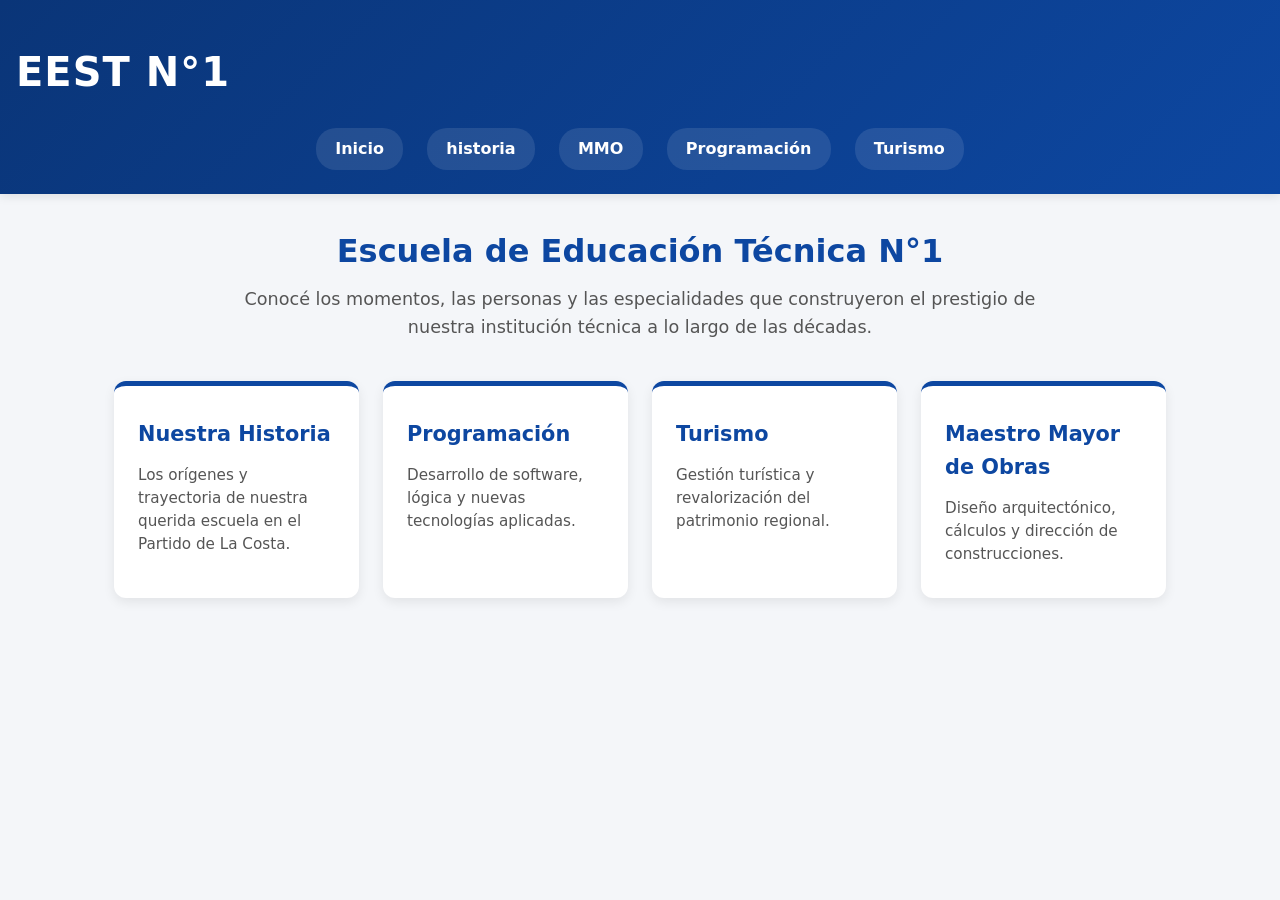
<file: index.html>
<!DOCTYPE html>
<html lang="es">
<head>
    <meta charset="UTF-8">
    <meta name="viewport" content="width=device-width, initial-scale=1.0">
    <link rel="stylesheet" href="estilos.css">
    <title>EEST N°1 - Santa Teresita</title>
</head>
<body>
    <header>
    <h1>EEST N°1</h1>
    <nav class="centrado">
        <a href="index.html">Inicio</a>
        <a href="Año_veinteseis.html">historia</a>
        <a href="mmo.html">MMO</a>
        <a href="programacion.html">Programación</a>
        <a href="turismo.html">Turismo</a> 
    </nav> 
    </header>

    <section class="centrado">
        <h2>Escuela de Educación Técnica N°1</h2>
        <p>Conocé los momentos, las personas y las especialidades que construyeron el prestigio de nuestra institución técnica a lo largo de las décadas.</p>
    </section>

 <article class="centrado">
 <div class="grid-tarjetas"> 
  
  <a href="Año_veinteseis.html">
    <div class="seccion">
      <div class="tarjeta">
        <h2>Nuestra Historia</h2>
        <p>Los orígenes y trayectoria de nuestra querida escuela en el Partido de La Costa.</p>
      </div>
    </div>
  </a>   

  <a href="programacion.html"> 
    <div class="seccion">
      <div class="tarjeta">
        <h2>Programación</h2>
        <p>Desarrollo de software, lógica y nuevas tecnologías aplicadas.</p>
      </div>
    </div>
  </a>

  <a href="turismo.html">  
    <div class="seccion">
      <div class="tarjeta">
        <h2>Turismo</h2>
        <p>Gestión turística y revalorización del patrimonio regional.</p>
      </div>
    </div>
  </a>

  <a href="mmo.html">  
    <div class="seccion">
      <div class="tarjeta">
        <h2>Maestro Mayor de Obras</h2>
        <p>Diseño arquitectónico, cálculos y dirección de construcciones.</p>
      </div>
    </div>
  </a>

 </div> 
 </article>

</body>
</html>
</file>
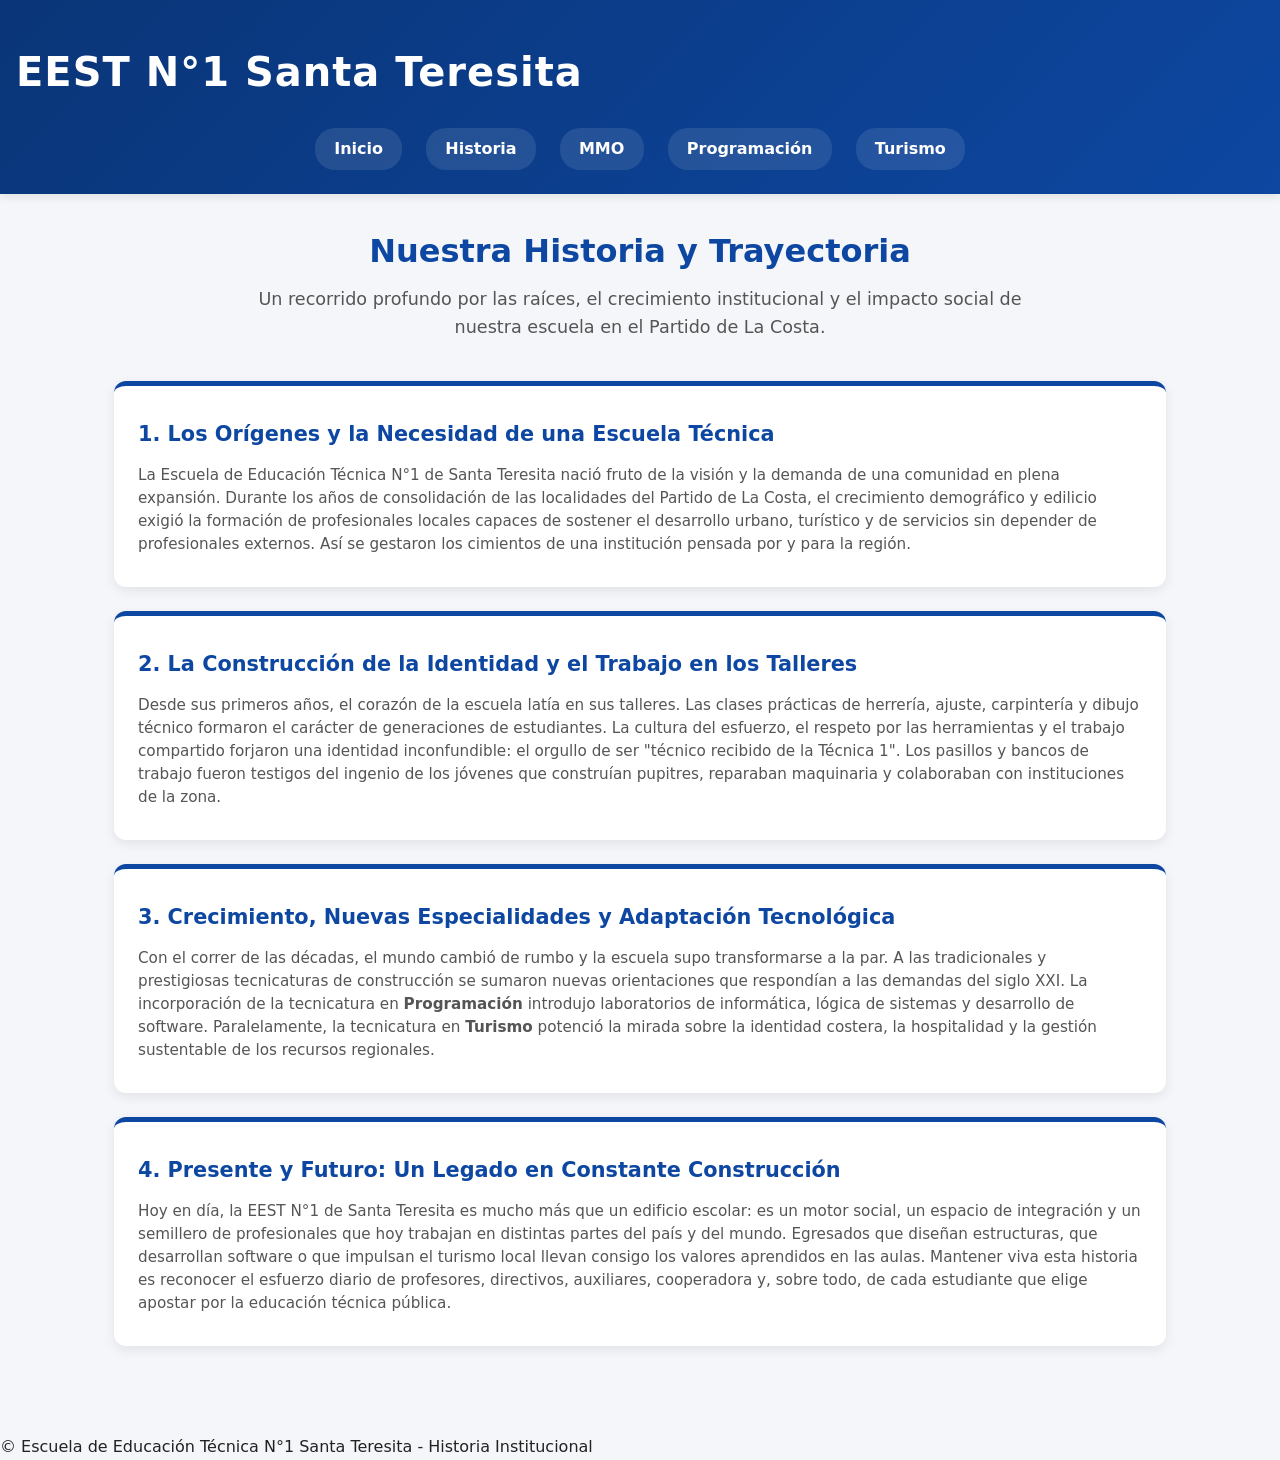
<file: Año_veinteseis.html>
<!DOCTYPE html>
<html lang="es">
<head>
    <meta charset="UTF-8">
    <meta name="viewport" content="width=device-width, initial-scale=1.0">
    <link rel="stylesheet" href="estilos.css">
    <title>Historia - EEST N°1 Santa Teresita</title>
</head>
<body>
    <header>
        <h1>EEST N°1 Santa Teresita</h1>
        <nav class="centrado">
            <a href="index.html">Inicio</a>
            <a href="Año_veinteseis.html" class="active">Historia</a>
            <a href="mmo.html">MMO</a>
            <a href="programacion.html">Programación</a>
            <a href="turismo.html">Turismo</a> 
        </nav> 
    </header>

    <section class="centrado">
        <h2>Nuestra Historia y Trayectoria</h2>
        <p>Un recorrido profundo por las raíces, el crecimiento institucional y el impacto social de nuestra escuela en el Partido de La Costa.</p>
    </section>

    <article class="centrado">
        <div class="tarjeta" style="margin-bottom: 1.5rem;">
            <h2>1. Los Orígenes y la Necesidad de una Escuela Técnica</h2>
            <p>La Escuela de Educación Técnica N°1 de Santa Teresita nació fruto de la visión y la demanda de una comunidad en plena expansión. Durante los años de consolidación de las localidades del Partido de La Costa, el crecimiento demográfico y edilicio exigió la formación de profesionales locales capaces de sostener el desarrollo urbano, turístico y de servicios sin depender de profesionales externos. Así se gestaron los cimientos de una institución pensada por y para la región.</p>
        </div>

        <div class="tarjeta" style="margin-bottom: 1.5rem;">
            <h2>2. La Construcción de la Identidad y el Trabajo en los Talleres</h2>
            <p>Desde sus primeros años, el corazón de la escuela latía en sus talleres. Las clases prácticas de herrería, ajuste, carpintería y dibujo técnico formaron el carácter de generaciones de estudiantes. La cultura del esfuerzo, el respeto por las herramientas y el trabajo compartido forjaron una identidad inconfundible: el orgullo de ser "técnico recibido de la Técnica 1". Los pasillos y bancos de trabajo fueron testigos del ingenio de los jóvenes que construían pupitres, reparaban maquinaria y colaboraban con instituciones de la zona.</p>
        </div>

        <div class="tarjeta" style="margin-bottom: 1.5rem;">
            <h2>3. Crecimiento, Nuevas Especialidades y Adaptación Tecnológica</h2>
            <p>Con el correr de las décadas, el mundo cambió de rumbo y la escuela supo transformarse a la par. A las tradicionales y prestigiosas tecnicaturas de construcción se sumaron nuevas orientaciones que respondían a las demandas del siglo XXI. La incorporación de la tecnicatura en <strong>Programación</strong> introdujo laboratorios de informática, lógica de sistemas y desarrollo de software. Paralelamente, la tecnicatura en <strong>Turismo</strong> potenció la mirada sobre la identidad costera, la hospitalidad y la gestión sustentable de los recursos regionales.</p>
        </div>

        <div class="tarjeta" style="margin-bottom: 1.5rem;">
            <h2>4. Presente y Futuro: Un Legado en Constante Construcción</h2>
            <p>Hoy en día, la EEST N°1 de Santa Teresita es mucho más que un edificio escolar: es un motor social, un espacio de integración y un semillero de profesionales que hoy trabajan en distintas partes del país y del mundo. Egresados que diseñan estructuras, que desarrollan software o que impulsan el turismo local llevan consigo los valores aprendidos en las aulas. Mantener viva esta historia es reconocer el esfuerzo diario de profesores, directivos, auxiliares, cooperadora y, sobre todo, de cada estudiante que elige apostar por la educación técnica pública.</p>
        </div>
    </article>

    <footer>
        <p>&copy; Escuela de Educación Técnica N°1 Santa Teresita - Historia Institucional</p>
    </footer>
</body>
</html>
</file>
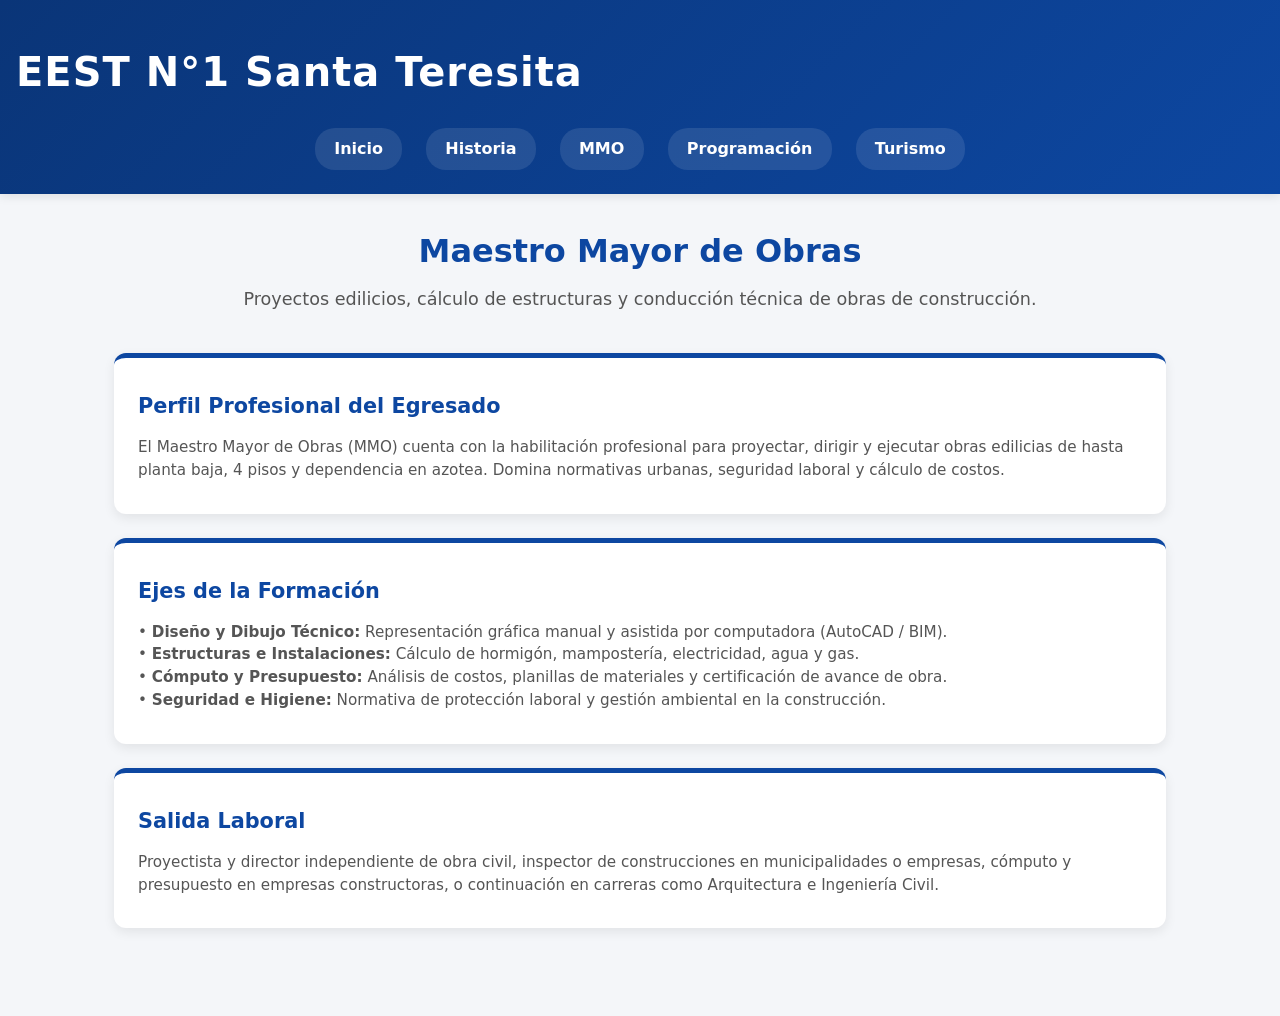
<file: mmo.html>
<!DOCTYPE html>
<html lang="es">
<head>
    <meta charset="UTF-8">
    <meta name="viewport" content="width=device-width, initial-scale=1.0">
    <link rel="stylesheet" href="estilos.css">
    <title>Maestro Mayor de Obras - EEST N°1</title>
</head>
<body>
    <header>
        <h1>EEST N°1 Santa Teresita</h1>
        <nav class="centrado">
            <a href="index.html">Inicio</a>
            <a href="Año_veinteseis.html">Historia</a>
            <a href="mmo.html">MMO</a>
            <a href="programacion.html">Programación</a>
            <a href="turismo.html">Turismo</a> 
        </nav> 
    </header>

    <section class="centrado">
        <h2>Maestro Mayor de Obras</h2>
        <p>Proyectos edilicios, cálculo de estructuras y conducción técnica de obras de construcción.</p>
    </section>

    <article class="centrado">
        <div class="tarjeta" style="margin-bottom: 1.5rem;">
            <h2>Perfil Profesional del Egresado</h2>
            <p>El Maestro Mayor de Obras (MMO) cuenta con la habilitación profesional para proyectar, dirigir y ejecutar obras edilicias de hasta planta baja, 4 pisos y dependencia en azotea. Domina normativas urbanas, seguridad laboral y cálculo de costos.</p>
        </div>

        <div class="tarjeta" style="margin-bottom: 1.5rem;">
            <h2>Ejes de la Formación</h2>
            <p>• <strong>Diseño y Dibujo Técnico:</strong> Representación gráfica manual y asistida por computadora (AutoCAD / BIM).<br>
               • <strong>Estructuras e Instalaciones:</strong> Cálculo de hormigón, mampostería, electricidad, agua y gas.<br>
               • <strong>Cómputo y Presupuesto:</strong> Análisis de costos, planillas de materiales y certificación de avance de obra.<br>
               • <strong>Seguridad e Higiene:</strong> Normativa de protección laboral y gestión ambiental en la construcción.</p>
        </div>

        <div class="tarjeta" style="margin-bottom: 1.5rem;">
            <h2>Salida Laboral</h2>
            <p>Proyectista y director independiente de obra civil, inspector de construcciones en municipalidades o empresas, cómputo y presupuesto en empresas constructoras, o continuación en carreras como Arquitectura e Ingeniería Civil.</p>
        </div>
    </article>
</body>
</html>
</file>
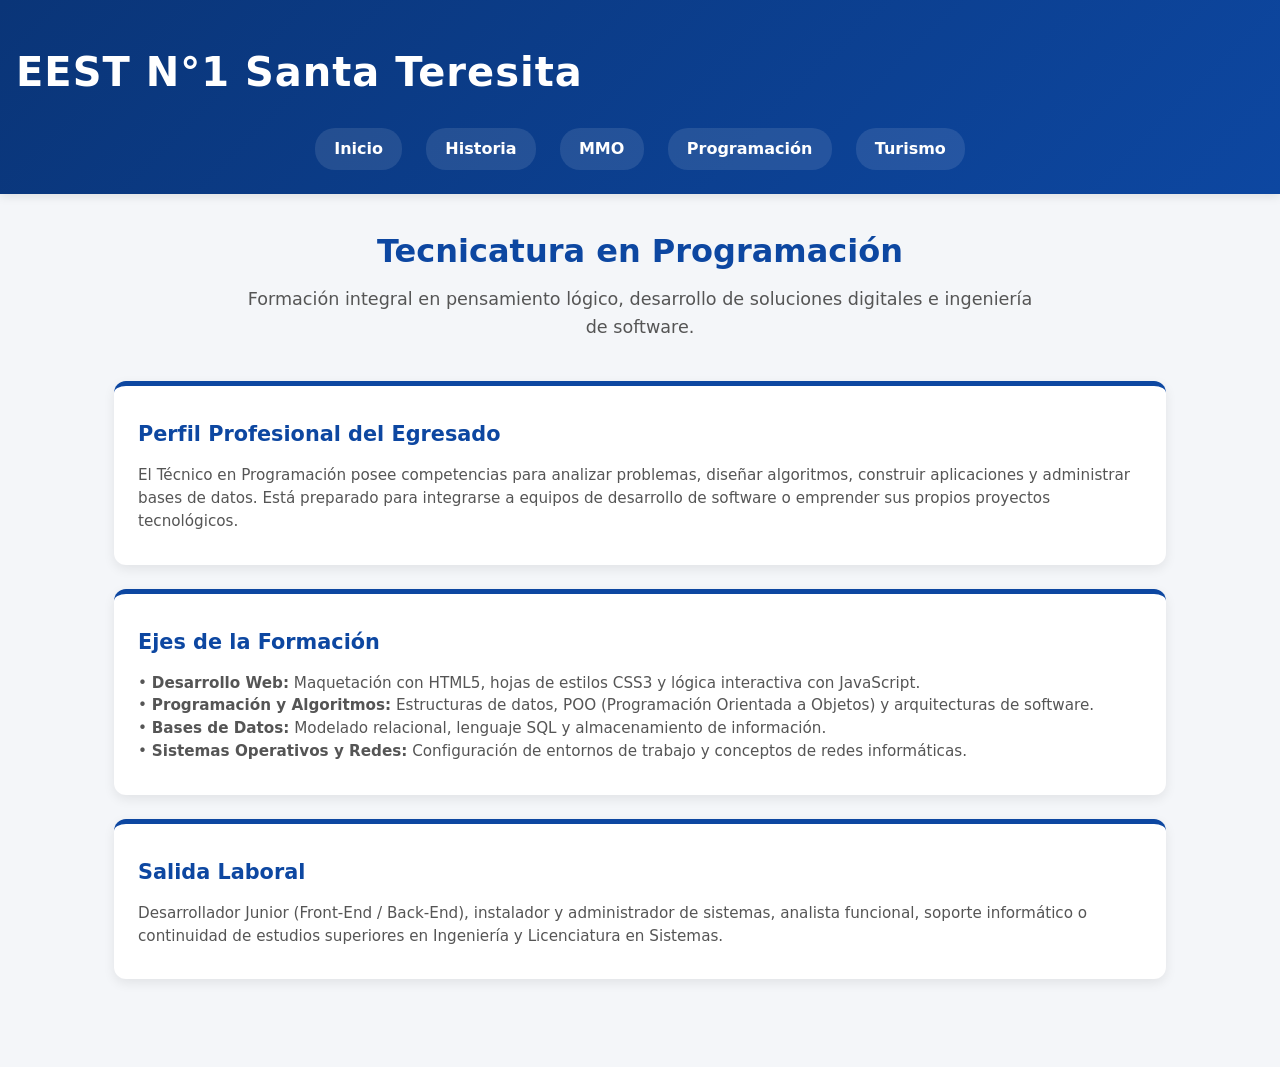
<file: programacion.html>
<!DOCTYPE html>
<html lang="es">
<head>
    <meta charset="UTF-8">
    <meta name="viewport" content="width=device-width, initial-scale=1.0">
    <link rel="stylesheet" href="estilos.css">
    <title>Programación - EEST N°1</title>
</head>
<body>
    <header>
        <h1>EEST N°1 Santa Teresita</h1>
        <nav class="centrado">
            <a href="index.html">Inicio</a>
            <a href="Año_veinteseis.html">Historia</a>
            <a href="mmo.html">MMO</a>
            <a href="programacion.html">Programación</a>
            <a href="turismo.html">Turismo</a> 
        </nav> 
    </header>

    <section class="centrado">
        <h2>Tecnicatura en Programación</h2>
        <p>Formación integral en pensamiento lógico, desarrollo de soluciones digitales e ingeniería de software.</p>
    </section>

    <article class="centrado">
        <div class="tarjeta" style="margin-bottom: 1.5rem;">
            <h2>Perfil Profesional del Egresado</h2>
            <p>El Técnico en Programación posee competencias para analizar problemas, diseñar algoritmos, construir aplicaciones y administrar bases de datos. Está preparado para integrarse a equipos de desarrollo de software o emprender sus propios proyectos tecnológicos.</p>
        </div>

        <div class="tarjeta" style="margin-bottom: 1.5rem;">
            <h2>Ejes de la Formación</h2>
            <p>• <strong>Desarrollo Web:</strong> Maquetación con HTML5, hojas de estilos CSS3 y lógica interactiva con JavaScript.<br>
               • <strong>Programación y Algoritmos:</strong> Estructuras de datos, POO (Programación Orientada a Objetos) y arquitecturas de software.<br>
               • <strong>Bases de Datos:</strong> Modelado relacional, lenguaje SQL y almacenamiento de información.<br>
               • <strong>Sistemas Operativos y Redes:</strong> Configuración de entornos de trabajo y conceptos de redes informáticas.</p>
        </div>

        <div class="tarjeta" style="margin-bottom: 1.5rem;">
            <h2>Salida Laboral</h2>
            <p>Desarrollador Junior (Front-End / Back-End), instalador y administrador de sistemas, analista funcional, soporte informático o continuidad de estudios superiores en Ingeniería y Licenciatura en Sistemas.</p>
        </div>
    </article>
</body>
</html>
</file>
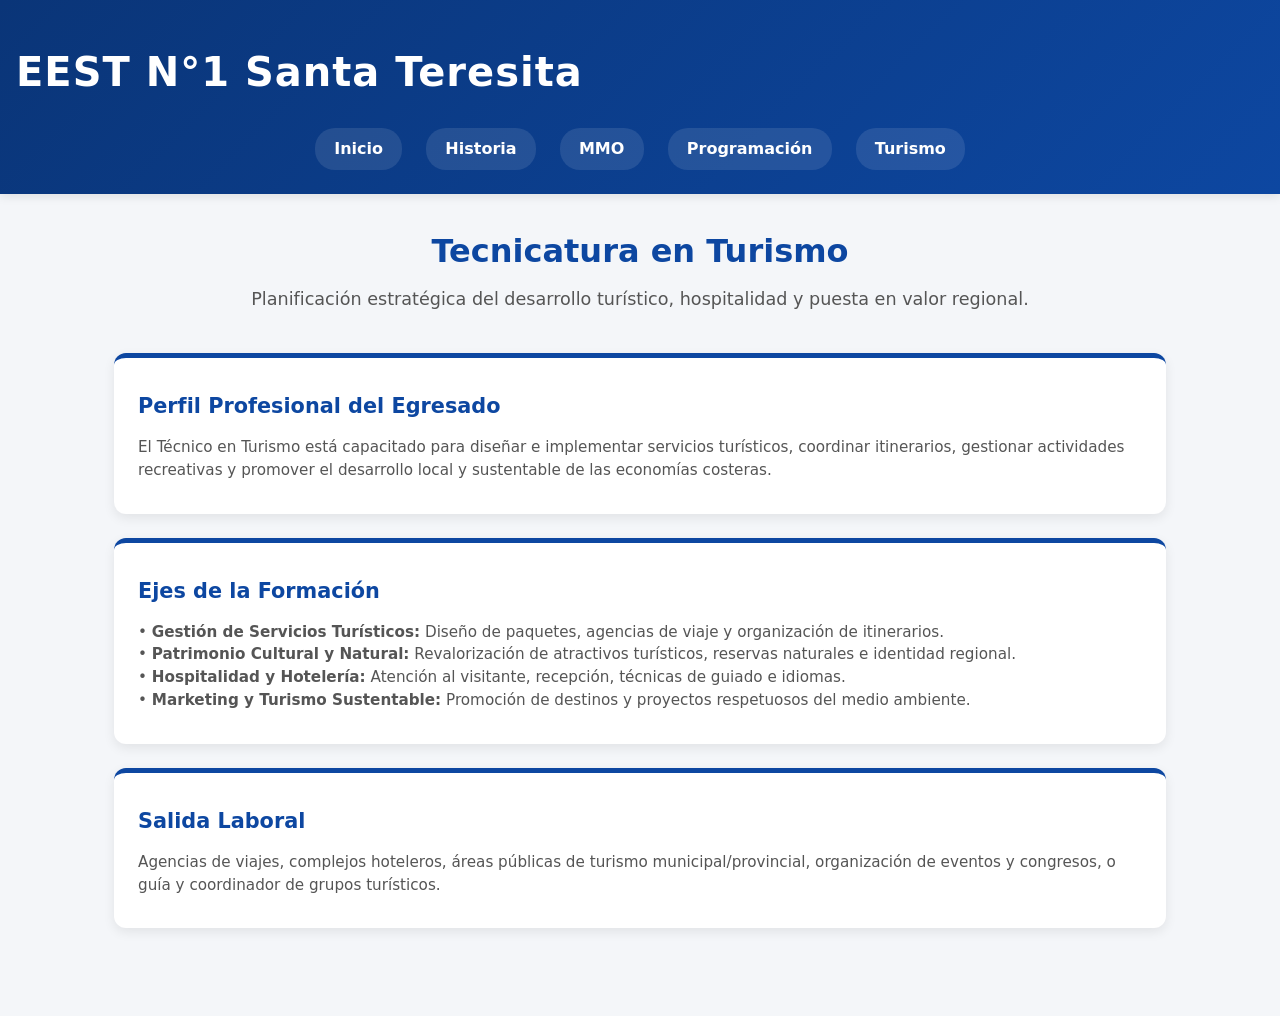
<file: turismo.html>
<!DOCTYPE html>
<html lang="es">
<head>
    <meta charset="UTF-8">
    <meta name="viewport" content="width=device-width, initial-scale=1.0">
    <link rel="stylesheet" href="estilos.css">
    <title>Turismo - EEST N°1</title>
</head>
<body>
    <header>
        <h1>EEST N°1 Santa Teresita</h1>
        <nav class="centrado">
            <a href="index.html">Inicio</a>
            <a href="Año_veinteseis.html">Historia</a>
            <a href="mmo.html">MMO</a>
            <a href="programacion.html">Programación</a>
            <a href="turismo.html">Turismo</a> 
        </nav> 
    </header>

    <section class="centrado">
        <h2>Tecnicatura en Turismo</h2>
        <p>Planificación estratégica del desarrollo turístico, hospitalidad y puesta en valor regional.</p>
    </section>

    <article class="centrado">
        <div class="tarjeta" style="margin-bottom: 1.5rem;">
            <h2>Perfil Profesional del Egresado</h2>
            <p>El Técnico en Turismo está capacitado para diseñar e implementar servicios turísticos, coordinar itinerarios, gestionar actividades recreativas y promover el desarrollo local y sustentable de las economías costeras.</p>
        </div>

        <div class="tarjeta" style="margin-bottom: 1.5rem;">
            <h2>Ejes de la Formación</h2>
            <p>• <strong>Gestión de Servicios Turísticos:</strong> Diseño de paquetes, agencias de viaje y organización de itinerarios.<br>
               • <strong>Patrimonio Cultural y Natural:</strong> Revalorización de atractivos turísticos, reservas naturales e identidad regional.<br>
               • <strong>Hospitalidad y Hotelería:</strong> Atención al visitante, recepción, técnicas de guiado e idiomas.<br>
               • <strong>Marketing y Turismo Sustentable:</strong> Promoción de destinos y proyectos respetuosos del medio ambiente.</p>
        </div>

        <div class="tarjeta" style="margin-bottom: 1.5rem;">
            <h2>Salida Laboral</h2>
            <p>Agencias de viajes, complejos hoteleros, áreas públicas de turismo municipal/provincial, organización de eventos y congresos, o guía y coordinador de grupos turísticos.</p>
        </div>
    </article>
</body>
</html>
</file>
<file: estilos.css>
:root {
  --primary: #0d47a1;      /* Azul técnico institucional */
  --secondary: #1565c0;    /* Azul secundario */
  --accent: #ffb300;       /* Amarillo/Dorado para contrastes */
  --bg-color: #f4f6f9;     /* Fondo claro */
  --card-bg: #ffffff;      /* Fondo de las tarjetas */
  --text-dark: #222222;    /* Texto principal */
  --text-muted: #555555;   /* Texto secundario */
  --shadow: 0 4px 12px rgba(0, 0, 0, 0.08);
  --shadow-hover: 0 8px 24px rgba(0, 0, 0, 0.15);
  --radius: 12px;
}


* {
  box-sizing: border-box;
  margin: 0;
  padding: 0;
}

body {
  font-family: 'Segoe UI', system-ui, -apple-system, sans-serif;
  background-color: var(--bg-color);
  color: var(--text-dark);
  line-height: 1.6;
}

/* Clase para centrar contenido */
.centrado {
  max-width: 1100px;
  margin: 0 auto;
  padding: 0 1.5rem;
  text-align: center;
}

header {
  background: linear-gradient(135deg, #0a3578, var(--primary));
  color: white;
  padding: 2.5rem 1rem 1.5rem 1rem;
  box-shadow: 0 2px 10px rgba(0, 0, 0, 0.1);
  margin-bottom: 2rem;
}

header h1 {
  font-size: 2.5rem;
  font-weight: 800;
  letter-spacing: 1px;
  margin-bottom: 1rem;
}

nav.centrado {
  display: flex;
  justify-content: center;
  gap: 1.5rem;
  flex-wrap: wrap;
  padding-top: 0.5rem;
}

nav a {
  color: #ffffff;
  text-decoration: none;
  font-weight: 600;
  padding: 0.5rem 1.2rem;
  border-radius: 20px;
  background-color: rgba(255, 255, 255, 0.1);
  transition: all 0.3s ease;
}

nav a:hover {
  background-color: var(--accent);
  color: #000000;
  transform: translateY(-2px);
}


section.centrado {
  margin-bottom: 2.5rem;
}

section.centrado h2 {
  font-size: 2rem;
  color: var(--primary);
  margin-bottom: 0.5rem;
}

section.centrado p {
  font-size: 1.1rem;
  color: var(--text-muted);
  max-width: 800px;
  margin: 0 auto;
}


article.centrado {
  padding-bottom: 4rem;
}

.grid-tarjetas {
  display: grid;
  grid-template-columns: repeat(auto-fit, minmax(240px, 1fr));
  gap: 1.5rem;
  margin-top: 1rem;
}

/* Formato de enlaces envolventes */
.grid-tarjetas a {
  text-decoration: none;
  color: inherit;
  display: flex;
}

.seccion {
  width: 100%;
}

.tarjeta {
  background: var(--card-bg);
  padding: 2rem 1.5rem;
  border-radius: var(--radius);
  box-shadow: var(--shadow);
  border-top: 5px solid var(--primary);
  height: 100%;
  display: flex;
  flex-direction: column;
  justify-content: flex-start;
  transition: all 0.3s ease;
  cursor: pointer;
}

.tarjeta h2 {
  font-size: 1.3rem;
  color: var(--primary);
  margin-bottom: 0.8rem;
  text-align: left;
}

.tarjeta p {
  font-size: 0.95rem;
  color: var(--text-muted);
  text-align: left;
  line-height: 1.5;
}

/* Efectos al pasar el mouse por una tarjeta */
.grid-tarjetas a:hover .tarjeta {
  transform: translateY(-6px);
  box-shadow: var(--shadow-hover);
  border-top-color: var(--accent);
}



@media (max-width: 600px) {
  header h1 {
    font-size: 2rem;
  }
  
  nav.centrado {
    gap: 0.5rem;
  }
  
  nav a {
    padding: 0.4rem 0.8rem;
    font-size: 0.9rem;
  }
}
</file>
